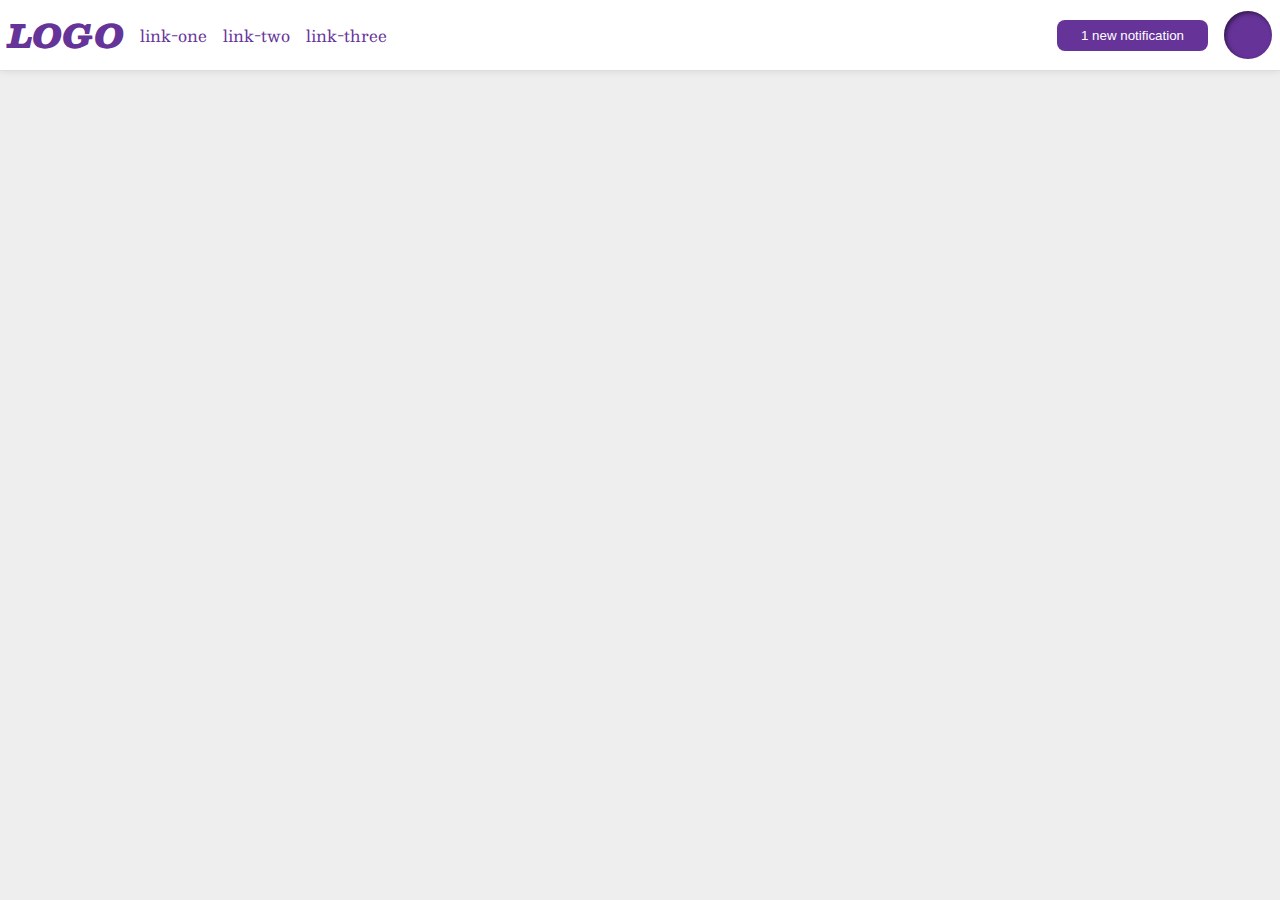
<file: flex/03-flex-header-2/index.html>
<!DOCTYPE html>
<html lang="en">
  <head>
    <meta charset="UTF-8">
    <meta http-equiv="X-UA-Compatible" content="IE=edge">
    <meta name="viewport" content="width=device-width, initial-scale=1.0">
    <title>Flex Header 2</title>
    <link rel="stylesheet" href="style.css">
  </head>
  <body>
    <div class="header">
      <div class="logo-container">
        <div class="logo">
          LOGO
        </div>
        <ul class="links">
          <li><a href="https://google.com">link-one</a></li>
          <li><a href="https://google.com">link-two</a></li>
          <li><a href="https://google.com">link-three</a></li>
        </ul>
      </div>
      <div class="container-profile">
        <button class="notifications">
          1 new notification
        </button>
        <div class="profile-image"></div>
      </div>
    </div>
  </body>
</html>
</file>
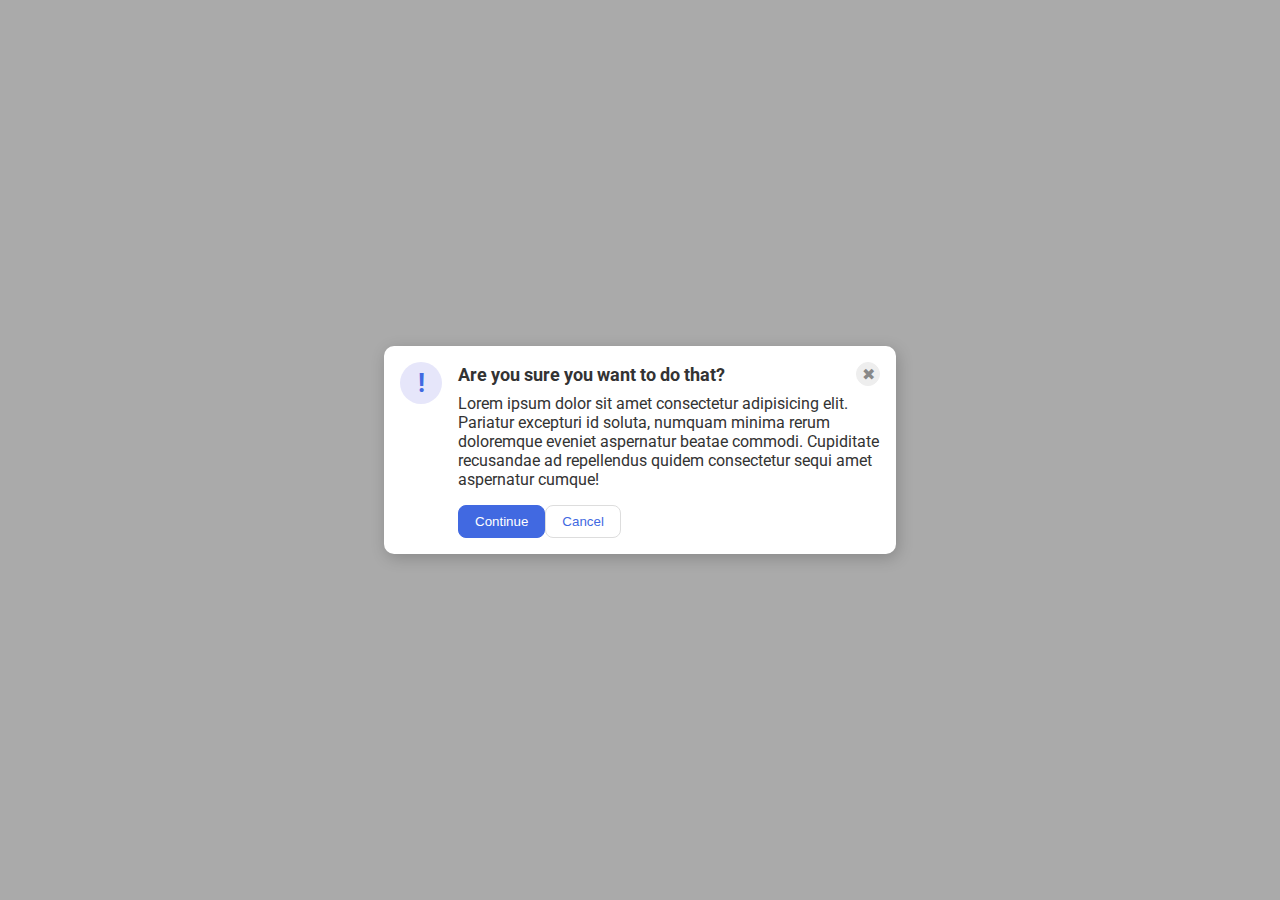
<file: flex/05-flex-modal/index.html>
<!DOCTYPE html>
<html lang="en">
  <head>
    <meta charset="UTF-8">
    <meta http-equiv="X-UA-Compatible" content="IE=edge">
    <meta name="viewport" content="width=device-width, initial-scale=1.0">
    <link rel="stylesheet" href="style.css">
    <title>Modal</title>
  </head>
  <body>
    <div class="modal">
      <div class="icon">!</div>
      <div class="container">
        <div class="header">Are you sure you want to do that?
        <button class="close-button">✖</button>
        </div>
        <div class="text">Lorem ipsum dolor sit amet consectetur adipisicing elit. Pariatur excepturi id soluta, numquam minima rerum doloremque eveniet aspernatur beatae commodi. Cupiditate recusandae ad repellendus quidem consectetur sequi amet aspernatur cumque!</div>
        <button class="continue">Continue</button>
        <button class="cancel">Cancel</button>
      </div>
    </div>
  </body>
</html>
</file>
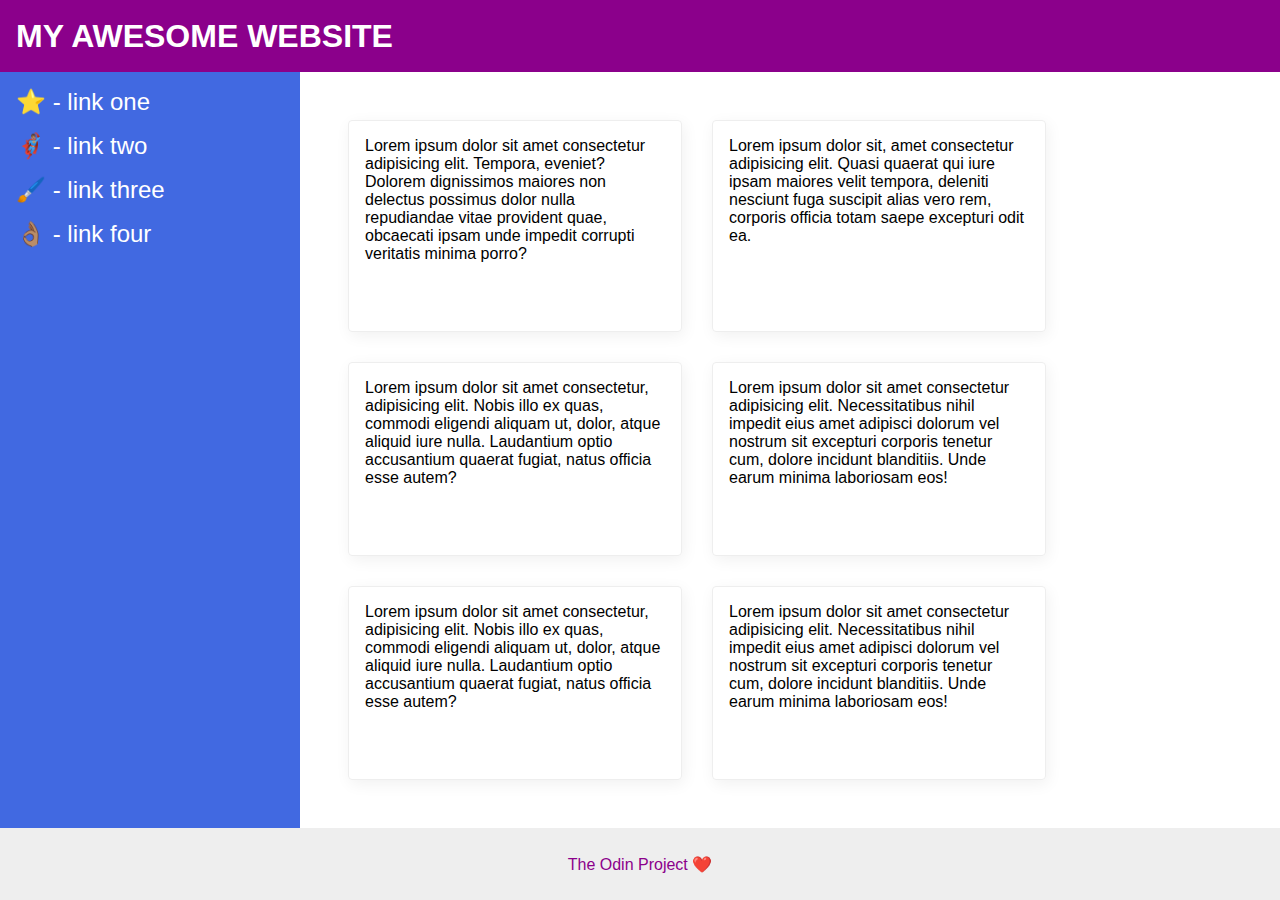
<file: flex/07-flex-layout-2/index.html>
<!DOCTYPE html>
<html lang="en">
  <head>
    <meta charset="UTF-8">
    <meta http-equiv="X-UA-Compatible" content="IE=edge">
    <meta name="viewport" content="width=device-width, initial-scale=1.0">
    <title>The Holy Grail</title>
    <link rel="stylesheet" href="style.css">
  </head>
  <body>
    <div class="header">
      MY AWESOME WEBSITE
    </div>
    
    <div class="body">
      <div class="sidebar">
        <ul>
          <li><a href="#">⭐ - link one</a></li>
          <li><a href="#">🦸🏽‍♂️ - link two</a></li>
          <li><a href="#">🖌️ - link three</a></li>
          <li><a href="#">👌🏽 - link four</a></li>
        </ul>
      </div>

      <div class="content">
        <div class="card">Lorem ipsum dolor sit amet consectetur adipisicing elit. Tempora, eveniet? Dolorem dignissimos maiores non delectus possimus dolor nulla repudiandae vitae provident quae, obcaecati ipsam unde impedit corrupti veritatis minima porro?</div>
        <div class="card">Lorem ipsum dolor sit, amet consectetur adipisicing elit. Quasi quaerat qui iure ipsam maiores velit tempora, deleniti nesciunt fuga suscipit alias vero rem, corporis officia totam saepe excepturi odit ea.</div>
        <div class="card">Lorem ipsum dolor sit amet consectetur, adipisicing elit. Nobis illo ex quas, commodi eligendi aliquam ut, dolor, atque aliquid iure nulla. Laudantium optio accusantium quaerat fugiat, natus officia esse autem?</div>
        <div class="card">Lorem ipsum dolor sit amet consectetur adipisicing elit. Necessitatibus nihil impedit eius amet adipisci dolorum vel nostrum sit excepturi corporis tenetur cum, dolore incidunt blanditiis. Unde earum minima laboriosam eos!</div>
        <div class="card">Lorem ipsum dolor sit amet consectetur, adipisicing elit. Nobis illo ex quas, commodi eligendi aliquam ut, dolor, atque aliquid iure nulla. Laudantium optio accusantium quaerat fugiat, natus officia esse autem?</div>
        <div class="card">Lorem ipsum dolor sit amet consectetur adipisicing elit. Necessitatibus nihil impedit eius amet adipisci dolorum vel nostrum sit excepturi corporis tenetur cum, dolore incidunt blanditiis. Unde earum minima laboriosam eos!</div>
      </div>
    </div>
    <div class="footer">
      The Odin Project ❤️
    </div>
  </body>
</html>
</file>
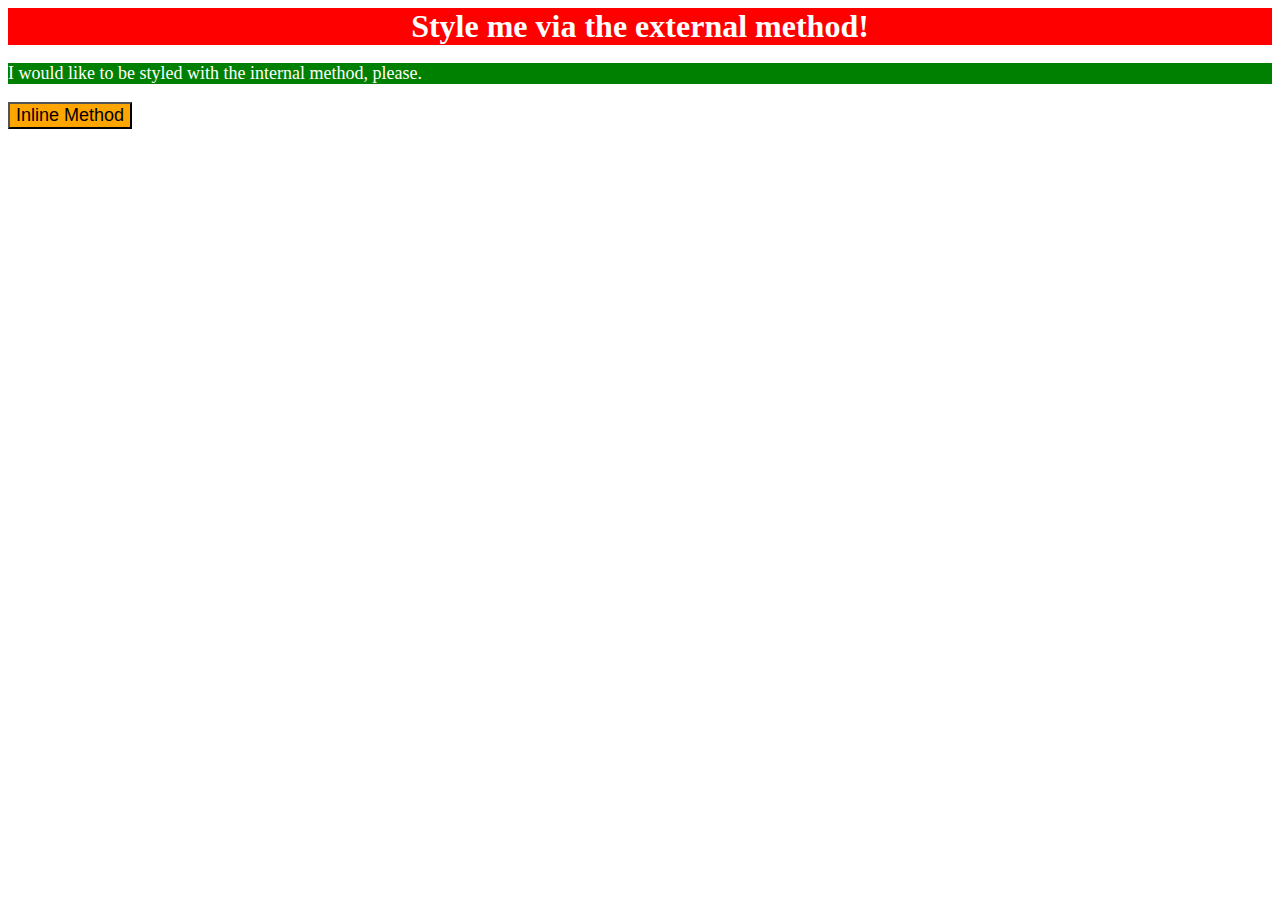
<file: foundations/01-css-methods/index.html>
<!DOCTYPE html>
<html lang="en">
  <head>
    <meta charset="UTF-8">
    <meta http-equiv="X-UA-Compatible" content="IE=edge">
    <meta name="viewport" content="width=device-width, initial-scale=1.0">
    <link rel="stylesheet" href="styles.css">
    <title>Methods for Adding CSS</title>
    <style>
      p {
        background-color: green;
        color: white;
        font-size: 18px;
      }
    </style>
  </head>
  <body>
    <div>Style me via the external method!</div>
    <p>I would like to be styled with the internal method, please.</p>
    <button style="background-color: orange; font-size: 18px;">Inline Method</button>
  </body>
</html>
</file>
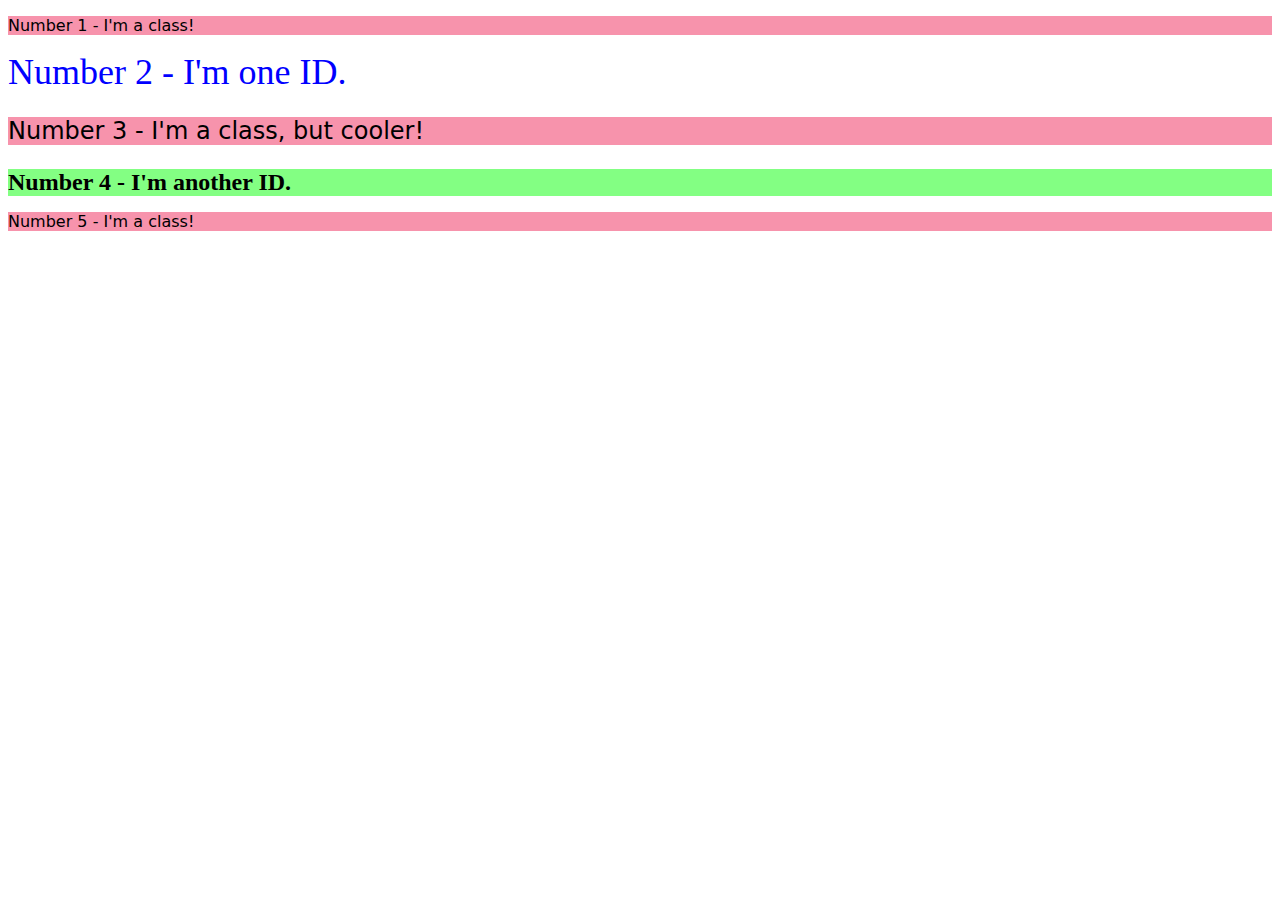
<file: foundations/02-class-id-selectors/index.html>
<!DOCTYPE html>
<html lang="en">
  <head>
    <meta charset="UTF-8">
    <meta http-equiv="X-UA-Compatible" content="IE=edge">
    <meta name="viewport" content="width=device-width, initial-scale=1.0">
    <title>Class and ID Selectors</title>
    <link rel="stylesheet" href="style.css">
  </head>
  <body>
    <p class="odd-numbers">Number 1 - I'm a class!</p>
    <div id="num2">Number 2 - I'm one ID.</div>
    <p class="odd-numbers num3">Number 3 - I'm a class, but cooler!</p>
    <div id="num4">Number 4 - I'm another ID.</div>
    <p class="odd-numbers">Number 5 - I'm a class!</p>
  </body>
</html>
</file>
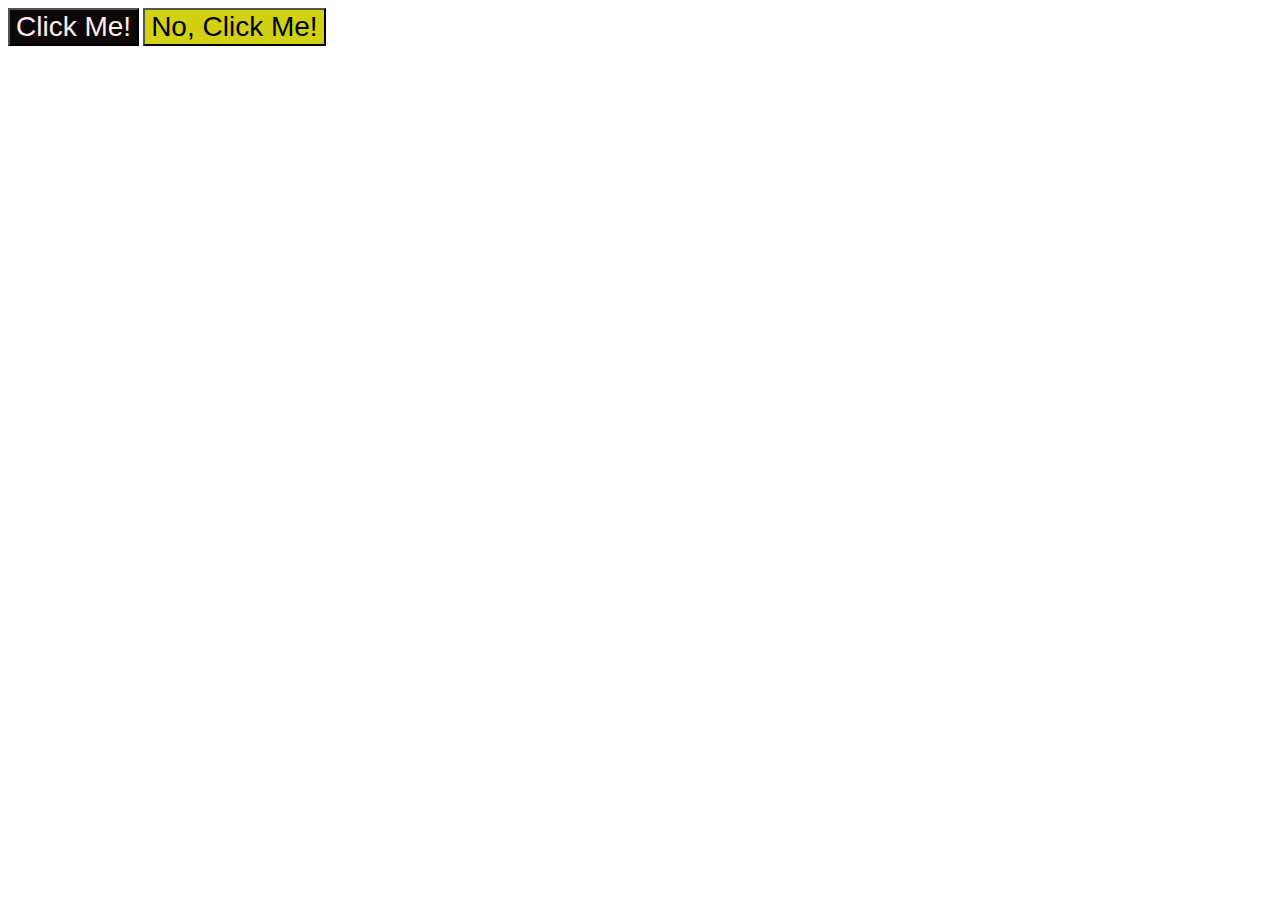
<file: foundations/03-grouping-selectors/index.html>
<!DOCTYPE html>
<html lang="en">
  <head>
    <meta charset="UTF-8">
    <meta http-equiv="X-UA-Compatible" content="IE=edge">
    <meta name="viewport" content="width=device-width, initial-scale=1.0">
    <title>Grouping Selectors</title>
    <link rel="stylesheet" href="style.css">
  </head>
  <body>
    <button class="btn-1">Click Me!</button>
    <button class="btn-2">No, Click Me!</button>
  </body>
</html>
</file>
<file: flex/03-flex-header-2/style.css>
/* this is some magical font-importing.  
you'll learn about it later. */
@import url('https://fonts.googleapis.com/css2?family=Besley:ital,wght@0,400;1,900&display=swap');

body {
  margin: 0;
  background: #eee;
  font-family: Besley, serif;
}

.header {
  background: white;
  border-bottom: 1px solid #ddd;
  box-shadow: 0 0 8px rgba(0,0,0,.1);
  display: flex;
  justify-content: space-between;
  padding: 8px;
}

.profile-image {
  background: rebeccapurple;
  box-shadow: inset 2px 2px 4px rgba(0,0,0,.5);
  border-radius: 50%;
  width: 48px;
  height: 48px;
}

.logo {
  color: rebeccapurple;
  font-size: 32px;
  font-weight: 900;
  font-style: italic;
}

button {
  border: none;
  border-radius: 8px;
  background: rebeccapurple;
  color: white;
  padding: 8px 24px;
}

a {
  /* this removes the line under our links */
  text-decoration: none;
  color: rebeccapurple;
}

ul {
  list-style-type: none;
  margin: 0;
  padding: 0;
}

.logo-container {
  display: flex;
  align-items: center;
  gap: 16px;
}

.logo-container ul {
  display: flex;
  gap: 16px;
}

.container-profile {
  display: flex;
  align-items: center;
  gap: 16px;
}
</file>
<file: flex/05-flex-modal/style.css>
@import url('https://fonts.googleapis.com/css2?family=Roboto:wght@400;700&display=swap');

html, body {
  height: 100%;
}

body {
  font-family: Roboto, sans-serif;
  margin: 0;
  background: #aaa;
  color: #333;
  /* I'll give you this one for free lol */
  display: flex;
  align-items: center;
  justify-content: center;
}

.modal {
  background: white;
  width: 480px;
  border-radius: 10px;
  box-shadow: 2px 4px 16px rgba(0,0,0,.2);
  padding: 16px;
  gap: 16px;
  display: flex;
}

.icon {
  color: royalblue;
  font-size: 26px;
  font-weight: 700;
  background: lavender;
  width: 42px;
  height: 42px;
  border-radius: 50%;
  display: flex;
  align-items: center;
  justify-content: center;
  flex-shrink: 0;
}

.close-button {
  background: #eee;
  border-radius: 50%;
  color: #888;
  font-weight: 400;
  font-size: 16px;
  height: 24px;
  width: 24px;
  display: flex;
  align-items: center;
  justify-content: center;
  border: 1px solid #eee;
  padding: 0;
}

button {
  cursor: pointer;
  padding: 8px 16px;
  border-radius: 8px;
}

button.continue {
  background: royalblue;
  border: 1px solid royalblue;
  color: white;
}

button.cancel {
  background: white;
  border: 1px solid #ddd;
  color: royalblue;
}

.container {
  display: flex;
  flex-wrap: wrap;
}


.header {
  font-weight: bold;
  font-size: large;
  display: flex;
  justify-content: space-between;
  align-items: center;
  flex: auto;
  margin-bottom: 8px;
}

.text {
  margin-bottom: 16px;
}
</file>
<file: flex/07-flex-layout-2/style.css>
body {
  font-family: -apple-system, BlinkMacSystemFont, 'Segoe UI', Roboto, Oxygen, Ubuntu, Cantarell, 'Open Sans', 'Helvetica Neue', sans-serif;
  margin: 0;
  min-height: 100vh;
  display: flex;
  flex-direction: column;
}

ul {
  list-style-type: none;
  margin: 0;
  padding: 0;
}

a {
  text-decoration: none;
  color: white;
  font-size: 24px;
}

li {
  margin-bottom: 16px;
}

.header {
  height: 72px;
  background: darkmagenta;
  color: white;
  font-weight: 900;
  font-size: 32px;
  display: flex;
  align-items: center;
  padding: 0 16px;
}

.footer {
  height: 72px;
  background: #eee;
  color: darkmagenta;
  display: flex;
  justify-content: center;
  align-items: center;
}

.body {
  display: flex;
  flex: 1;
}

.sidebar {
  width: 300px;
  background: royalblue;
  box-sizing: border-box;
  flex-shrink: 0;
  padding: 16px;
}

.card {
  border: 1px solid #eee;
  box-shadow: 2px 4px 16px rgba(0,0,0,.06);
  border-radius: 4px;
  width: 300px;
  padding: 16px;
}

.content {
  display: flex;
  flex-wrap: wrap;
  gap: 30px;
  padding: 48px;
}
</file>
<file: foundations/01-css-methods/styles.css>
div {
    background-color: red;
    color: white;
    font-size: 32px;
    text-align: center;
    font-weight: bold;
}
</file>
<file: foundations/02-class-id-selectors/style.css>
.odd-numbers {
    background-color: rgb(247, 147, 172);
    font-family: Verdana, 'Dejavu Sans', sans-serif;
}

#num2 {
    color: rgb(0, 0, 255);
    font-size: 36px;
}

.odd-numbers.num3 {
    font-size: 24px;
}

#num4 {
    background-color: rgb(131, 255, 131);
    font-size: 24px;
    font-weight: bold;
}
</file>
<file: foundations/03-grouping-selectors/style.css>
.btn-1,
.btn-2 {
    font-size: 28px;
    font-family: Helvetica, 'Times New Roman', sans-serif;
}

.btn-1 {
    background-color: rgb(14, 9, 9);
    color: rgb(253, 237, 237);
}

.btn-2 {
    background-color: rgb(209, 209, 18);

}
</file>
